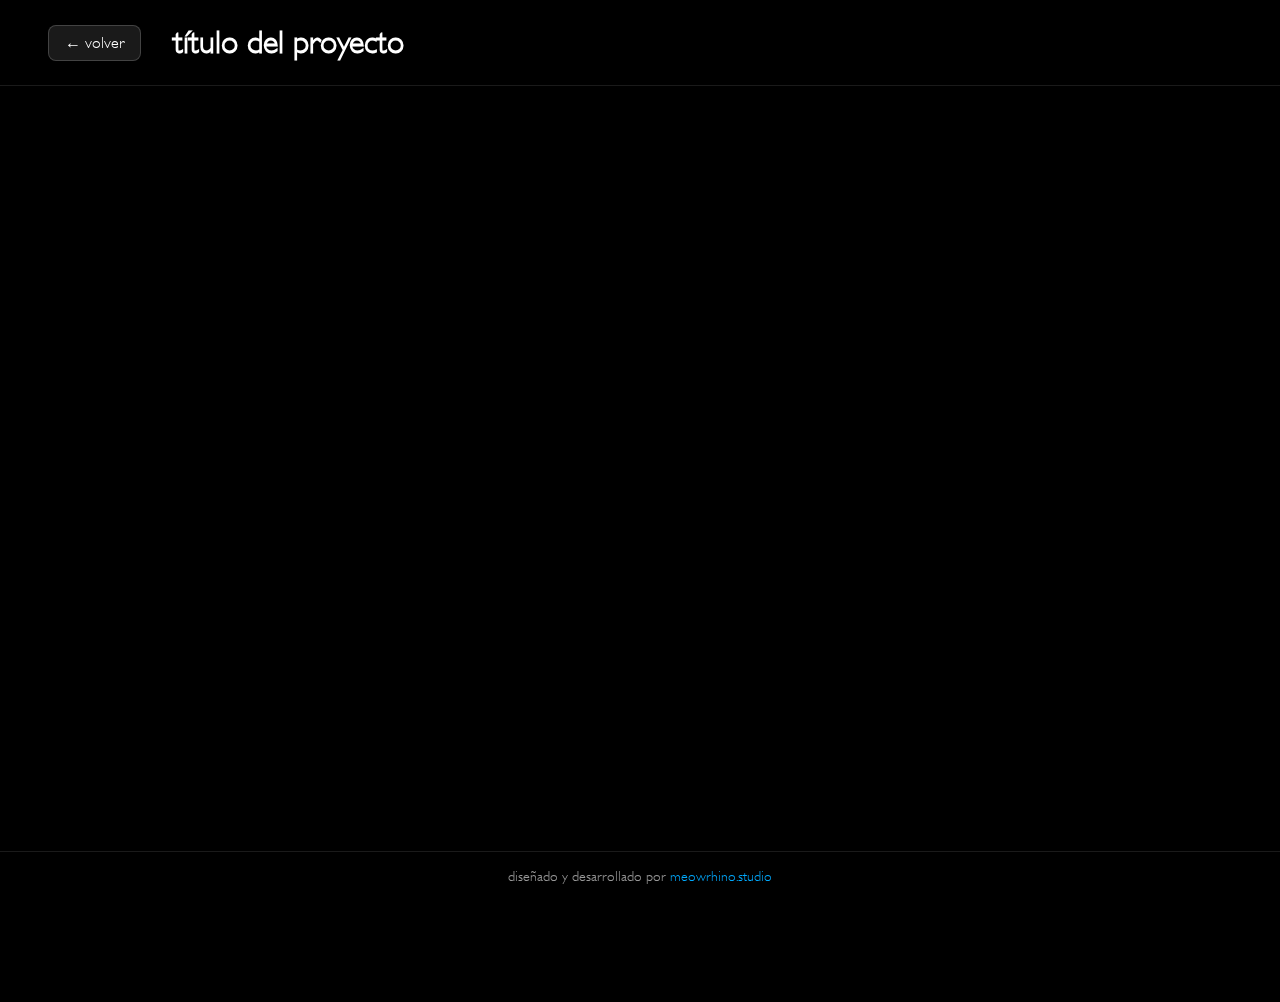
<file: proyecto.html>
<!DOCTYPE html>
<html lang="es">
<head>
    <meta charset="UTF-8">
    <meta name="viewport" content="width=device-width, initial-scale=1.0">
    <title id="page-title">proyecto - diego san marcos</title>
    <link rel="stylesheet" href="./styles.css">
    <link rel="stylesheet" href="./proyecto.css">
</head>
<body class="project-page">
    <!-- Fondo dinámico -->
    <div id="background-container"></div>

    <!-- Header con navegación -->
    <header class="project-header">
        <a href="./index.html" class="back-button">← volver</a>
        <h1 id="project-title">título del proyecto</h1>
    </header>

    <!-- Contenedor principal del proyecto -->
    <main class="project-main">
        <!-- Elemento principal (video o imagen) -->
        <section id="principal-section" class="project-section">
            <div id="principal-content" class="principal-container"></div>
        </section>

        <!-- Texto 1 -->
        <section id="texto1-section" class="project-section">
            <div id="texto1-content" class="text-content"></div>
        </section>

        <!-- Audios -->
        <section id="audio-section" class="project-section">
            <h2 class="section-title">audios</h2>
            <div id="audio-list" class="audio-list"></div>
        </section>

        <!-- Texto 2 -->
        <section id="texto2-section" class="project-section">
            <div id="texto2-content" class="text-content"></div>
        </section>

        <!-- Galería -->
        <section id="galeria-section" class="project-section">
            <h2 class="section-title">galería</h2>
            <div id="galeria-content" class="gallery-grid"></div>
        </section>

        <!-- Créditos -->
        <section id="creditos-section" class="project-section">
            <h2 class="section-title">créditos</h2>
            <div id="creditos-content" class="credits-content"></div>
        </section>
    </main>

    <!-- Footer con branding -->
    <footer class="project-footer">
        <p>diseñado y desarrollado por <a href="https://meowrhino.studio" target="_blank">meowrhino.studio</a></p>
    </footer>

    <!-- Reproductor de audio persistente (compartido con index.html) -->
    <div id="audio-player" class="hidden">
        <div class="player-header">
            <span class="player-title">windows media player</span>
            <button class="player-close">×</button>
        </div>
        <div class="player-body">
            <div class="player-display">
                <div class="track-info">
                    <div class="track-title">sin audio</div>
                    <div class="track-project">-</div>
                </div>
                <div class="player-visualization"></div>
            </div>
            <div class="player-controls">
                <button class="control-btn" id="prev-btn">⏮</button>
                <button class="control-btn" id="play-btn">▶</button>
                <button class="control-btn" id="next-btn">⏭</button>
            </div>
            <div class="player-progress">
                <span class="time-current">0:00</span>
                <input type="range" id="progress-bar" min="0" max="100" value="0">
                <span class="time-total">0:00</span>
            </div>
            <div class="player-volume">
                <span>🔊</span>
                <input type="range" id="volume-bar" min="0" max="100" value="70">
            </div>
        </div>
        <audio id="audio-element"></audio>
    </div>

    <script src="./proyecto.js"></script>
</body>
</html>
</file>
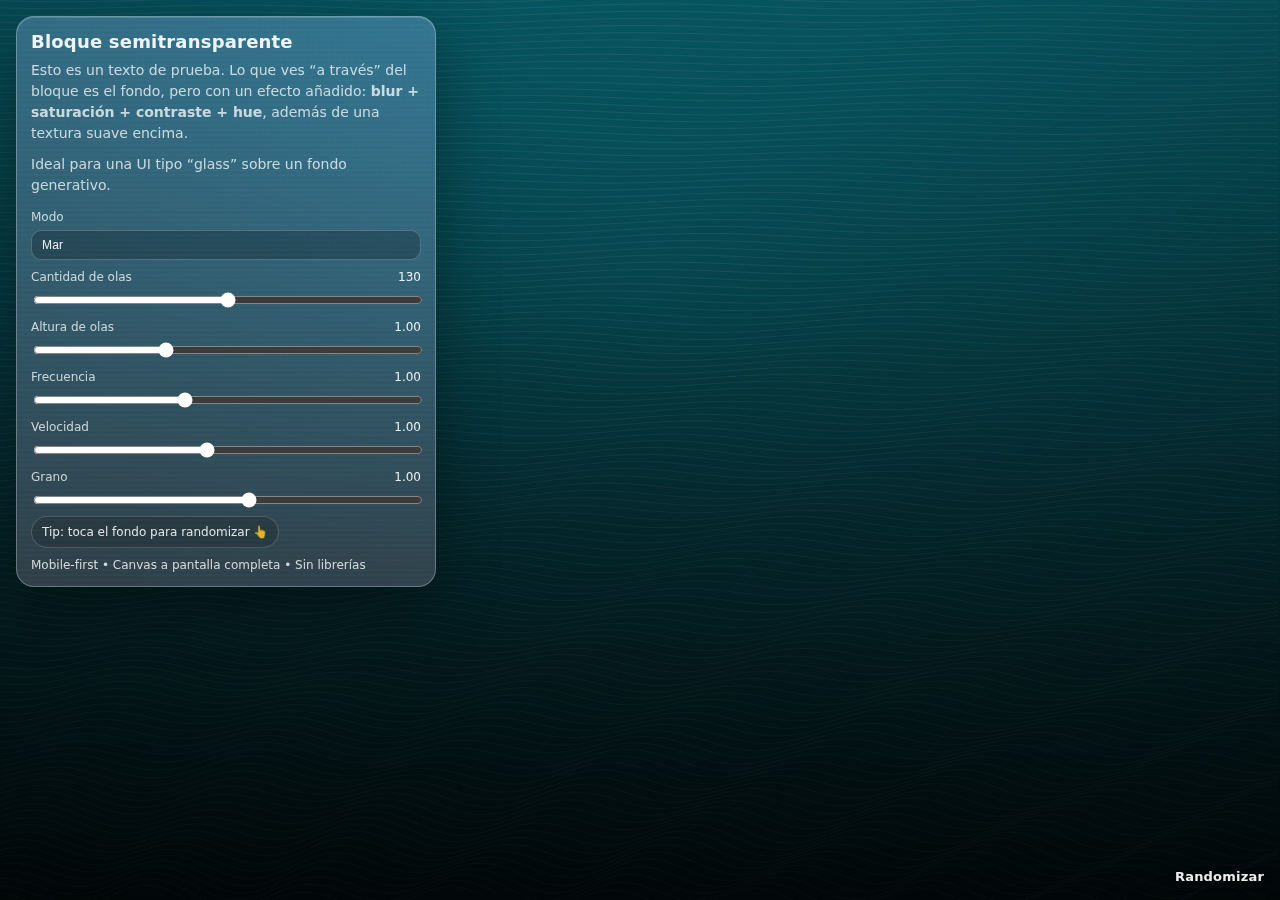
<file: versiones/test.html>
<!doctype html>
<html lang="es">
<head>
  <meta charset="utf-8" />
  <meta name="viewport" content="width=device-width,initial-scale=1" />
  <title>Mar – Generador</title>
  <style>
    :root{
      --pad: 16px;
      --radius: 18px;
      --card-bg: rgba(255,255,255,.18);
      --card-border: rgba(255,255,255,.28);
      --text: rgba(255,255,255,.92);
      --muted: rgba(255,255,255,.74);
    }

    *{ box-sizing: border-box; }
    html, body { height: 100%; }
    body{
      margin:0;
      font-family: system-ui, -apple-system, Segoe UI, Roboto, Arial, sans-serif;
      color: var(--text);
      overflow-x:hidden;
      background:#081423; /* fallback */
    }

    /* Fondo canvas a pantalla completa */
    canvas#bg{
      position: fixed;
      inset: 0;
      width: 100vw;
      height: 100vh;
      z-index: -2;
      display:block;
    }

    /* Vignette suave por encima del fondo */
    .vignette{
      position: fixed;
      inset: 0;
      z-index: -1;
      pointer-events:none;
      background:
        radial-gradient(1200px 700px at 50% 30%, rgba(0,0,0,.08), rgba(0,0,0,.45)),
        linear-gradient(to bottom, rgba(0,0,0,.12), rgba(0,0,0,.28));
    }

    .text-button{
      position: fixed;
      right: var(--pad);
      bottom: var(--pad);
      z-index: 2;
      border: 0;
      background: transparent;
      padding: 0;
      font: inherit;
      font-weight: 600;
      font-size: 13px;
      letter-spacing: .2px;
      color: rgba(255,255,255,.92);
      text-shadow: 0 2px 10px rgba(0,0,0,.35);
      cursor:pointer;
    }
    .text-button:active{
      transform: translateY(1px);
    }

    main{
      padding: var(--pad);
      display:flex;
      align-items:flex-start;
      justify-content:flex-start;
    }

    .card{
      width: min(420px, 100%);
      border-radius: var(--radius);
      padding: 14px 14px;
      background: var(--card-bg);
      border: 1px solid var(--card-border);
      box-shadow:
        0 18px 60px rgba(0,0,0,.35),
        inset 0 1px 0 rgba(255,255,255,.18);

      /* El efecto clave “a través del bloque” */
      backdrop-filter: blur(16px) saturate(170%) contrast(112%) hue-rotate(8deg);
      -webkit-backdrop-filter: blur(16px) saturate(170%) contrast(112%) hue-rotate(8deg);

      position: relative;
      overflow: hidden;
    }

    /* Grain / textura sutil dentro del bloque */
    .card::before{
      content:"";
      position:absolute;
      inset:-40px;
      pointer-events:none;
      opacity:.18;
      background:
        repeating-linear-gradient(
          0deg,
          rgba(255,255,255,.10) 0px,
          rgba(255,255,255,.10) 1px,
          rgba(0,0,0,0) 2px,
          rgba(0,0,0,0) 5px
        ),
        repeating-linear-gradient(
          90deg,
          rgba(0,0,0,.08) 0px,
          rgba(0,0,0,.08) 1px,
          rgba(0,0,0,0) 2px,
          rgba(0,0,0,0) 6px
        );
      mix-blend-mode: overlay;
      filter: blur(.2px);
    }

    h1{
      margin: 0 0 8px;
      font-size: 18px;
      letter-spacing: .2px;
    }
    p{
      margin: 0 0 10px;
      color: var(--muted);
      font-size: 14px;
      line-height: 1.5;
    }
    .hint{
      margin-top: 10px;
      font-size: 12px;
      opacity: .85;
    }

    /* Un “pill” informativo dentro de la card */
    .pill{
      display:inline-flex;
      align-items:center;
      gap:8px;
      padding: 8px 10px;
      border-radius: 999px;
      background: rgba(0,0,0,.16);
      border: 1px solid rgba(255,255,255,.18);
      color: rgba(255,255,255,.86);
      font-size: 12px;
      margin-top: 6px;
    }

    .controls-panel{
      margin-top: 14px;
      display: grid;
      gap: 10px;
    }
    .control{
      display: grid;
      gap: 6px;
    }
    .control label{
      font-size: 12px;
      color: var(--muted);
      display:flex;
      align-items: baseline;
      justify-content: space-between;
    }
    .control .value{
      color: var(--text);
      font-variant-numeric: tabular-nums;
    }
    .control input[type="range"]{
      width: 100%;
      accent-color: rgba(255,255,255,.9);
    }
    .control select{
      width: 100%;
      appearance: none;
      border: 1px solid rgba(255,255,255,.2);
      background: rgba(0,0,0,.22);
      color: var(--text);
      padding: 7px 10px;
      border-radius: 10px;
      font-size: 12px;
      letter-spacing: .2px;
    }
    .controls-grid{
      display: grid;
      gap: 10px;
    }

    @supports not ((backdrop-filter: blur(1px)) or (-webkit-backdrop-filter: blur(1px))) {
      .card{
        /* fallback cuando no hay backdrop-filter */
        background: rgba(0,0,0,.32);
      }
    }
  </style>
</head>
<body>
  <canvas id="bg"></canvas>
  <div class="vignette" aria-hidden="true"></div>

  <main>
    <section class="card">
      <h1>Bloque semitransparente</h1>
      <p>
        Esto es un texto de prueba. Lo que ves “a través” del bloque es el fondo,
        pero con un efecto añadido: <b>blur + saturación + contraste + hue</b>, además de una
        textura suave encima.
      </p>
      <p>
        Ideal para una UI tipo “glass” sobre un fondo generativo.
      </p>
      <div class="controls-panel" aria-label="Controles del generador">
        <div class="control">
          <label for="modeSelect">Modo</label>
          <select id="modeSelect"></select>
        </div>
        <div id="dynamic-controls" class="controls-grid"></div>
      </div>
      <div class="pill">Tip: toca el fondo para randomizar 👆</div>
      <div class="hint">Mobile-first • Canvas a pantalla completa • Sin librerías</div>
    </section>
  </main>

  <button id="btn" class="text-button" type="button">Randomizar</button>

  <script>
    const canvas = document.getElementById("bg");
    const ctx = canvas.getContext("2d", { alpha: false });

    const palettes = [
      {
        name: "Amanecer cálido",
        sea1: "#0b2a4a", sea2: "#116e8a"
      },
      {
        name: "Azul limpio",
        sea1: "#061a2d", sea2: "#0aa6c2"
      },
      {
        name: "Noche violeta",
        sea1: "#040614", sea2: "#1b3a8a"
      },
      {
        name: "Verde raro",
        sea1: "#041214", sea2: "#0a7c8c"
      }
    ];

    const modes = {
      sea: {
        label: "Mar",
        settings: {
          waveCount: { label: "Cantidad de olas", min: 60, max: 200, step: 1, value: 130, type: "int" },
          waveAmp: { label: "Altura de olas", min: 0.4, max: 2.2, step: 0.05, value: 1, type: "float" },
          waveFreq: { label: "Frecuencia", min: 0.5, max: 1.8, step: 0.05, value: 1, type: "float" },
          waveSpeed: { label: "Velocidad", min: 0.2, max: 2.0, step: 0.05, value: 1, type: "float" },
          grainDensity: { label: "Grano", min: 0, max: 1.8, step: 0.05, value: 1, type: "float" }
        },
        draw: drawSea
      },
      brightsphere: {
        label: "Battery: Brightsphere",
        settings: {
          orbCount: { label: "Partículas", min: 20, max: 140, step: 1, value: 80, type: "int" },
          coreSize: { label: "Núcleo", min: 0.6, max: 1.8, step: 0.05, value: 1, type: "float" },
          orbitSpread: { label: "Órbita", min: 0.6, max: 2.4, step: 0.05, value: 1.2, type: "float" },
          orbSize: { label: "Tamaño", min: 0.4, max: 2.4, step: 0.05, value: 1, type: "float" },
          spin: { label: "Giro", min: 0.2, max: 2.2, step: 0.05, value: 1, type: "float" },
          glow: { label: "Glow", min: 0.2, max: 2.0, step: 0.05, value: 1.1, type: "float" },
          grainDensity: { label: "Grano", min: 0, max: 1.8, step: 0.05, value: 0.6, type: "float" }
        },
        draw: drawBrightsphere
      },
      cominatcha: {
        label: "Battery: Cominatcha",
        settings: {
          cometCount: { label: "Cometas", min: 4, max: 60, step: 1, value: 22, type: "int" },
          tailLength: { label: "Cola", min: 6, max: 40, step: 1, value: 18, type: "int" },
          speed: { label: "Velocidad", min: 0.2, max: 2.6, step: 0.05, value: 1.1, type: "float" },
          spread: { label: "Apertura", min: 0.6, max: 2.4, step: 0.05, value: 1.2, type: "float" },
          thickness: { label: "Grosor", min: 0.4, max: 2.4, step: 0.05, value: 1.1, type: "float" },
          glow: { label: "Glow", min: 0.3, max: 2.2, step: 0.05, value: 1.1, type: "float" },
          grainDensity: { label: "Grano", min: 0, max: 1.8, step: 0.05, value: 0.5, type: "float" }
        },
        draw: drawCominatcha
      },
      ribbons: {
        label: "Battery: Ribbons",
        settings: {
          ribbonCount: { label: "Cintas", min: 3, max: 18, step: 1, value: 8, type: "int" },
          amplitude: { label: "Amplitud", min: 0.4, max: 2.4, step: 0.05, value: 1, type: "float" },
          frequency: { label: "Frecuencia", min: 0.4, max: 2.0, step: 0.05, value: 1, type: "float" },
          speed: { label: "Velocidad", min: 0.2, max: 2.2, step: 0.05, value: 1, type: "float" },
          thickness: { label: "Grosor", min: 0.6, max: 2.4, step: 0.05, value: 1, type: "float" },
          hueShift: { label: "Color", min: 0, max: 120, step: 1, value: 24, type: "int" },
          glow: { label: "Glow", min: 0.2, max: 2.0, step: 0.05, value: 1.1, type: "float" },
          grainDensity: { label: "Grano", min: 0, max: 1.8, step: 0.05, value: 0.5, type: "float" }
        },
        draw: drawRibbons
      },
      pulsegrid: {
        label: "Battery: Pulsegrid",
        settings: {
          grid: { label: "Malla", min: 6, max: 26, step: 1, value: 14, type: "int" },
          pulseSpeed: { label: "Velocidad", min: 0.2, max: 2.2, step: 0.05, value: 1, type: "float" },
          pulseSize: { label: "Tamano", min: 0.4, max: 2.2, step: 0.05, value: 1, type: "float" },
          jitter: { label: "Jitter", min: 0, max: 1.6, step: 0.05, value: 0.6, type: "float" },
          hueShift: { label: "Color", min: 0, max: 180, step: 1, value: 60, type: "int" },
          glow: { label: "Glow", min: 0.2, max: 2.0, step: 0.05, value: 1, type: "float" },
          grainDensity: { label: "Grano", min: 0, max: 1.8, step: 0.05, value: 0.4, type: "float" }
        },
        draw: drawPulsegrid
      },
      spectrum: {
        label: "Battery: Spectrum",
        settings: {
          barCount: { label: "Barras", min: 18, max: 140, step: 1, value: 64, type: "int" },
          barSpeed: { label: "Velocidad", min: 0.2, max: 2.5, step: 0.05, value: 1.2, type: "float" },
          barWidth: { label: "Ancho", min: 0.4, max: 1.4, step: 0.05, value: 1, type: "float" },
          curve: { label: "Curva", min: 0.6, max: 2.4, step: 0.05, value: 1.2, type: "float" },
          hueShift: { label: "Color", min: 0, max: 180, step: 1, value: 0, type: "int" },
          glow: { label: "Glow", min: 0.2, max: 2.0, step: 0.05, value: 1.1, type: "float" },
          grainDensity: { label: "Grano", min: 0, max: 1.8, step: 0.05, value: 0.4, type: "float" }
        },
        draw: drawSpectrum
      },
      tunnel: {
        label: "Battery: Tunnel",
        settings: {
          ringCount: { label: "Anillos", min: 12, max: 80, step: 1, value: 38, type: "int" },
          ringSpacing: { label: "Separacion", min: 0.6, max: 1.8, step: 0.05, value: 1, type: "float" },
          spin: { label: "Giro", min: 0.2, max: 2.2, step: 0.05, value: 1, type: "float" },
          wobble: { label: "Wobble", min: 0, max: 1.6, step: 0.05, value: 0.8, type: "float" },
          thickness: { label: "Grosor", min: 0.4, max: 2.4, step: 0.05, value: 1, type: "float" },
          hueShift: { label: "Color", min: 0, max: 180, step: 1, value: 80, type: "int" },
          glow: { label: "Glow", min: 0.2, max: 2.0, step: 0.05, value: 1.1, type: "float" },
          grainDensity: { label: "Grano", min: 0, max: 1.8, step: 0.05, value: 0.4, type: "float" }
        },
        draw: drawTunnel
      },
      fireflies: {
        label: "Battery: Fireflies",
        settings: {
          bugCount: { label: "Particulas", min: 20, max: 160, step: 1, value: 80, type: "int" },
          speed: { label: "Velocidad", min: 0.2, max: 2.2, step: 0.05, value: 1.1, type: "float" },
          size: { label: "Tamano", min: 0.4, max: 2.4, step: 0.05, value: 1, type: "float" },
          orbit: { label: "Orbita", min: 0.6, max: 2.2, step: 0.05, value: 1, type: "float" },
          twinkle: { label: "Parpadeo", min: 0.4, max: 2.2, step: 0.05, value: 1, type: "float" },
          hueShift: { label: "Color", min: 0, max: 180, step: 1, value: 30, type: "int" },
          glow: { label: "Glow", min: 0.2, max: 2.0, step: 0.05, value: 1.1, type: "float" },
          grainDensity: { label: "Grano", min: 0, max: 1.8, step: 0.05, value: 0.5, type: "float" }
        },
        draw: drawFireflies
      }
    };

    const modeValues = {};
    Object.entries(modes).forEach(([modeId, mode]) => {
      modeValues[modeId] = {};
      Object.entries(mode.settings).forEach(([key, def]) => {
        modeValues[modeId][key] = def.value;
      });
    });

    let currentMode = "sea";

    function formatValue(def, value) {
      return def.type === "int" ? String(Math.round(value)) : value.toFixed(2);
    }

    function normalizeValue(def, value) {
      return def.type === "int" ? Math.round(value) : value;
    }

    function buildControls() {
      const container = document.getElementById("dynamic-controls");
      container.innerHTML = "";

      const mode = modes[currentMode];
      const values = modeValues[currentMode];

      Object.entries(mode.settings).forEach(([key, def]) => {
        const control = document.createElement("div");
        control.className = "control";

        const label = document.createElement("label");
        const inputId = `${currentMode}-${key}`;
        label.setAttribute("for", inputId);
        label.textContent = def.label + " ";

        const valueSpan = document.createElement("span");
        valueSpan.className = "value";
        label.appendChild(valueSpan);

        const input = document.createElement("input");
        input.id = inputId;
        input.type = "range";
        input.min = def.min;
        input.max = def.max;
        input.step = def.step;
        input.value = values[key];

        const syncValue = () => {
          valueSpan.textContent = formatValue(def, values[key]);
        };

        input.addEventListener("input", () => {
          values[key] = normalizeValue(def, parseFloat(input.value));
          syncValue();
        });

        syncValue();
        control.appendChild(label);
        control.appendChild(input);
        container.appendChild(control);
      });
    }

    function initControls() {
      const modeSelect = document.getElementById("modeSelect");
      Object.entries(modes).forEach(([modeId, mode]) => {
        const option = document.createElement("option");
        option.value = modeId;
        option.textContent = mode.label;
        modeSelect.appendChild(option);
      });
      modeSelect.value = currentMode;
      modeSelect.addEventListener("change", () => {
        currentMode = modeSelect.value;
        buildControls();
        draw(currentSeed, lastTime);
      });

      buildControls();
    }

    // RNG determinista simple
    function mulberry32(seed) {
      return function() {
        let t = seed += 0x6D2B79F5;
        t = Math.imul(t ^ (t >>> 15), t | 1);
        t ^= t + Math.imul(t ^ (t >>> 7), t | 61);
        return ((t ^ (t >>> 14)) >>> 0) / 4294967296;
      };
    }

    function resize() {
      const dpr = Math.max(1, Math.min(2, window.devicePixelRatio || 1));
      canvas.width = Math.floor(window.innerWidth * dpr);
      canvas.height = Math.floor(window.innerHeight * dpr);
      canvas.style.width = window.innerWidth + "px";
      canvas.style.height = window.innerHeight + "px";
      ctx.setTransform(dpr, 0, 0, dpr, 0, 0);
      draw(currentSeed, lastTime);
    }

    let currentSeed = (Date.now() & 0xffffffff) >>> 0;
    let lastTime = 0;

    function drawSea(rand, pal, w, h, seed, time, settings) {
      const timeSec = (typeof time === "number" ? time : 0) * 0.001;

      // Gradiente del mar a pantalla completa
      const seaGrad = ctx.createLinearGradient(0, 0, 0, h);
      seaGrad.addColorStop(0, pal.sea2);
      seaGrad.addColorStop(1, pal.sea1);
      ctx.fillStyle = seaGrad;
      ctx.fillRect(0, 0, w, h);

      // Ondas (líneas seno)
      const waveCount = Math.max(20, Math.round(settings.waveCount));
      const ampBase = (6 + rand() * 12) * settings.waveAmp;
      const freqBase = (0.010 + rand() * 0.018) * settings.waveFreq;
      const speedish = 0.8 + rand() * 1.5;
      const waveTime = timeSec * (0.9 + speedish * 0.4) * settings.waveSpeed;

      ctx.lineWidth = 1;
      for (let i = 0; i < waveCount; i++) {
        const progress = i / (waveCount - 1);
        const y = progress * h;
        const depth = progress * progress;
        const amp = ampBase * (0.35 + depth * 1.35);
        const freq = freqBase * (0.7 + depth * 1.15);
        const phase = (seed * 0.0002 * speedish) + i * 0.13 + waveTime;

        const alpha = 0.05 + (1 - progress) * 0.06;
        ctx.strokeStyle = `rgba(255,255,255,${alpha})`;

        ctx.beginPath();
        for (let x = 0; x <= w; x += 6) {
          const dy = Math.sin(x * freq + phase) * amp;
          const bump = Math.sin(x * (freq * 0.55) - phase * 1.7) * (amp * 0.35);
          const yy = y + dy + bump;
          if (x === 0) ctx.moveTo(x, yy);
          else ctx.lineTo(x, yy);
        }
        ctx.stroke();
      }
    }

    function drawBrightsphere(rand, pal, w, h, seed, time, settings) {
      const timeSec = (typeof time === "number" ? time : 0) * 0.001;
      const hue = Math.floor(rand() * 360);
      const cx = w * 0.5 + Math.sin(timeSec * 0.18 + seed * 0.000001) * w * 0.03;
      const cy = h * 0.48 + Math.cos(timeSec * 0.15 + seed * 0.000002) * h * 0.03;
      const coreRadius = Math.min(w, h) * 0.14 * settings.coreSize;
      const glow = Math.max(0, settings.glow);
      const orbCount = Math.max(8, Math.round(settings.orbCount));
      const orbitSpread = settings.orbitSpread;
      const spin = settings.spin;
      const orbSize = settings.orbSize;

      const bg = ctx.createRadialGradient(cx, cy, 0, cx, cy, Math.max(w, h) * 0.8);
      bg.addColorStop(0, `hsla(${hue}, 30%, 18%, 1)`);
      bg.addColorStop(1, "rgba(3,5,12,1)");
      ctx.fillStyle = bg;
      ctx.fillRect(0, 0, w, h);

      ctx.save();
      ctx.globalCompositeOperation = "lighter";

      const coreGlow = ctx.createRadialGradient(cx, cy, 0, cx, cy, coreRadius * (1.6 + glow));
      coreGlow.addColorStop(0, `hsla(${hue}, 85%, 90%, ${Math.min(1, 0.8 * glow)})`);
      coreGlow.addColorStop(0.4, `hsla(${hue}, 70%, 65%, ${Math.min(1, 0.45 * glow)})`);
      coreGlow.addColorStop(1, "rgba(0,0,0,0)");
      ctx.fillStyle = coreGlow;
      ctx.fillRect(cx - coreRadius * 3, cy - coreRadius * 3, coreRadius * 6, coreRadius * 6);

      ctx.strokeStyle = `rgba(180,220,255,${Math.min(0.2, 0.1 * glow)})`;
      ctx.lineWidth = 1;
      ctx.beginPath();
      ctx.ellipse(cx, cy, coreRadius * 1.1, coreRadius * 0.85, 0, 0, Math.PI * 2);
      ctx.stroke();

      for (let i = 0; i < orbCount; i++) {
        const dir = rand() < 0.5 ? 1 : -1;
        const angle = timeSec * (0.6 + spin) * dir + rand() * Math.PI * 2;
        const radius = coreRadius * (0.8 + rand() * (1.4 * orbitSpread));
        const tilt = 0.45 + rand() * 0.55;
        const wobble = 0.85 + rand() * 0.3;
        const x = cx + Math.cos(angle) * radius;
        const y = cy + Math.sin(angle * wobble) * radius * tilt;
        const size = (0.7 + rand() * 1.6) * orbSize;
        const alpha = Math.min(1, (0.12 + rand() * 0.35) * glow);
        const localHue = (hue + rand() * 40 - 20 + 360) % 360;
        ctx.fillStyle = `hsla(${localHue}, 80%, 75%, ${alpha})`;
        ctx.beginPath();
        ctx.arc(x, y, size, 0, Math.PI * 2);
        ctx.fill();
      }

      ctx.restore();
    }

    function drawCominatcha(rand, pal, w, h, seed, time, settings) {
      const timeSec = (typeof time === "number" ? time : 0) * 0.001;
      const baseHue = Math.floor(rand() * 360);
      const cx = w * 0.5;
      const cy = h * 0.5;

      const bg = ctx.createLinearGradient(0, 0, 0, h);
      bg.addColorStop(0, `hsla(${baseHue}, 28%, 14%, 1)`);
      bg.addColorStop(1, "rgba(2,3,8,1)");
      ctx.fillStyle = bg;
      ctx.fillRect(0, 0, w, h);

      ctx.save();
      ctx.globalCompositeOperation = "lighter";

      const count = Math.max(3, Math.round(settings.cometCount));
      const tail = Math.max(4, Math.round(settings.tailLength));
      const speed = settings.speed;
      const spread = settings.spread;
      const thickness = settings.thickness;
      const glow = settings.glow;

      for (let i = 0; i < count; i++) {
        const phase = rand() * Math.PI * 2;
        const orbitSpeed = (0.4 + rand() * 1.4) * speed;
        const radius = Math.min(w, h) * (0.16 + rand() * 0.34) * spread;
        const axis = 0.35 + rand() * 0.65;
        const wobble = 0.85 + rand() * 0.3;
        const hue = (baseHue + rand() * 120) % 360;

        for (let j = 0; j < tail; j++) {
          const t = timeSec - j * 0.05;
          const angle = t * orbitSpeed + phase;
          const x = cx + Math.cos(angle) * radius;
          const y = cy + Math.sin(angle * wobble) * radius * axis;
          const size = (1.6 - j / tail) * thickness;
          const alpha = Math.min(1, (1 - j / tail) * 0.35 * glow);
          ctx.fillStyle = `hsla(${hue}, 80%, 70%, ${alpha})`;
          ctx.beginPath();
          ctx.arc(x, y, Math.max(0.2, size), 0, Math.PI * 2);
          ctx.fill();
        }
      }

      ctx.restore();
    }

    function drawRibbons(rand, pal, w, h, seed, time, settings) {
      const timeSec = (typeof time === "number" ? time : 0) * 0.001;
      const baseHue = (Math.floor(rand() * 360) + settings.hueShift) % 360;
      const ribbonCount = Math.max(2, Math.round(settings.ribbonCount));
      const amplitude = h * 0.07 * settings.amplitude;
      const freqBase = 0.0025 * settings.frequency;
      const speed = settings.speed;
      const thickness = settings.thickness;
      const glow = Math.max(0, settings.glow);

      const bg = ctx.createLinearGradient(0, 0, 0, h);
      bg.addColorStop(0, `hsla(${(baseHue + 20) % 360}, 24%, 16%, 1)`);
      bg.addColorStop(1, "rgba(3,5,12,1)");
      ctx.fillStyle = bg;
      ctx.fillRect(0, 0, w, h);

      ctx.save();
      ctx.globalCompositeOperation = "lighter";
      ctx.lineJoin = "round";
      ctx.lineCap = "round";

      for (let i = 0; i < ribbonCount; i++) {
        const t = ribbonCount === 1 ? 0.5 : i / (ribbonCount - 1);
        const baseY = h * (0.2 + t * 0.6);
        const phase = timeSec * (0.6 + t) * speed + rand() * Math.PI * 2;
        const hue = (baseHue + t * 120 + i * 8) % 360;
        const alpha = Math.min(1, (0.12 + 0.12 * glow));
        const lineWidth = (1.2 + t * 2.2) * thickness;

        ctx.strokeStyle = `hsla(${hue}, 85%, 70%, ${alpha})`;
        ctx.lineWidth = lineWidth;
        ctx.beginPath();
        for (let x = 0; x <= w; x += 8) {
          const wave = Math.sin(x * freqBase + phase);
          const ripple = Math.sin(x * freqBase * 0.45 - phase * 1.2) * 0.45;
          const y = baseY + (wave + ripple) * amplitude;
          if (x === 0) ctx.moveTo(x, y);
          else ctx.lineTo(x, y);
        }
        ctx.stroke();

        ctx.strokeStyle = `hsla(${hue}, 90%, 75%, ${Math.min(1, 0.08 * glow)})`;
        ctx.lineWidth = lineWidth * 2.4;
        ctx.stroke();
      }

      ctx.restore();
    }

    function drawPulsegrid(rand, pal, w, h, seed, time, settings) {
      const timeSec = (typeof time === "number" ? time : 0) * 0.001;
      const baseHue = (Math.floor(rand() * 360) + settings.hueShift) % 360;
      const grid = Math.max(4, Math.round(settings.grid));
      const cols = grid;
      const rows = Math.max(4, Math.round(grid * h / w));
      const cellW = w / (cols + 1);
      const cellH = h / (rows + 1);
      const pulseSpeed = settings.pulseSpeed;
      const pulseSize = settings.pulseSize;
      const jitter = settings.jitter;
      const glow = Math.max(0, settings.glow);

      const bg = ctx.createLinearGradient(0, 0, 0, h);
      bg.addColorStop(0, `hsla(${(baseHue + 10) % 360}, 22%, 14%, 1)`);
      bg.addColorStop(1, "rgba(2,4,10,1)");
      ctx.fillStyle = bg;
      ctx.fillRect(0, 0, w, h);

      ctx.save();
      ctx.globalCompositeOperation = "lighter";

      for (let r = 0; r < rows; r++) {
        for (let c = 0; c < cols; c++) {
          const phase = timeSec * (1.4 * pulseSpeed) + rand() * Math.PI * 2 + (r + c) * 0.15;
          const intensity = 0.5 + 0.5 * Math.sin(phase);
          const x = (c + 1) * cellW + (rand() - 0.5) * cellW * 0.4 * jitter;
          const y = (r + 1) * cellH + (rand() - 0.5) * cellH * 0.4 * jitter;
          const radius = Math.min(cellW, cellH) * 0.12 * pulseSize * (0.4 + intensity);
          const hue = (baseHue + c * 6 + r * 3) % 360;
          const alpha = Math.min(1, (0.15 + 0.5 * intensity) * glow);
          ctx.fillStyle = `hsla(${hue}, 80%, 70%, ${alpha})`;
          ctx.beginPath();
          ctx.arc(x, y, radius, 0, Math.PI * 2);
          ctx.fill();
        }
      }

      ctx.restore();
    }

    function drawSpectrum(rand, pal, w, h, seed, time, settings) {
      const timeSec = (typeof time === "number" ? time : 0) * 0.001;
      const baseHue = (Math.floor(rand() * 360) + settings.hueShift) % 360;
      const barCount = Math.max(8, Math.round(settings.barCount));
      const barWidth = (w / barCount) * settings.barWidth;
      const barSpeed = settings.barSpeed;
      const curve = settings.curve;
      const glow = Math.max(0, settings.glow);

      const bg = ctx.createLinearGradient(0, 0, 0, h);
      bg.addColorStop(0, `hsla(${(baseHue + 5) % 360}, 20%, 12%, 1)`);
      bg.addColorStop(1, "rgba(2,3,9,1)");
      ctx.fillStyle = bg;
      ctx.fillRect(0, 0, w, h);

      ctx.save();
      ctx.globalCompositeOperation = "lighter";

      const gap = w / barCount;
      for (let i = 0; i < barCount; i++) {
        const phase = timeSec * 2.0 * barSpeed + i * 0.35 + rand() * Math.PI * 2;
        const waveA = 0.5 + 0.5 * Math.sin(phase);
        const waveB = 0.5 + 0.5 * Math.sin(phase * 0.7 + 1.2);
        const level = Math.pow(waveA * 0.65 + waveB * 0.35, curve);
        const height = Math.max(4, level * h * 0.7);
        const x = i * gap + (gap - barWidth) * 0.5;
        const y = h - height;
        const hue = (baseHue + i * 3) % 360;
        const alpha = Math.min(1, (0.18 + 0.5 * level) * glow);
        ctx.fillStyle = `hsla(${hue}, 85%, 60%, ${alpha})`;
        ctx.fillRect(x, y, barWidth, height);
      }

      ctx.restore();
    }

    function drawTunnel(rand, pal, w, h, seed, time, settings) {
      const timeSec = (typeof time === "number" ? time : 0) * 0.001;
      const baseHue = (Math.floor(rand() * 360) + settings.hueShift) % 360;
      const ringCount = Math.max(6, Math.round(settings.ringCount));
      const ringSpacing = settings.ringSpacing;
      const spin = settings.spin;
      const wobble = settings.wobble;
      const thickness = settings.thickness;
      const glow = Math.max(0, settings.glow);

      const bg = ctx.createRadialGradient(w * 0.5, h * 0.5, 0, w * 0.5, h * 0.5, Math.max(w, h) * 0.8);
      bg.addColorStop(0, `hsla(${(baseHue + 10) % 360}, 22%, 14%, 1)`);
      bg.addColorStop(1, "rgba(1,2,8,1)");
      ctx.fillStyle = bg;
      ctx.fillRect(0, 0, w, h);

      ctx.save();
      ctx.translate(w * 0.5, h * 0.5);
      ctx.globalCompositeOperation = "lighter";

      const maxRadius = Math.min(w, h) * 0.48 * ringSpacing;
      for (let i = 0; i < ringCount; i++) {
        const t = (i / ringCount + timeSec * 0.08 * spin) % 1;
        const radius = maxRadius * (0.12 + t * 0.88);
        const rotation = timeSec * 0.35 * spin + i * 0.15;
        const scaleY = 0.55 + Math.sin(timeSec * 0.6 + i * 0.7) * 0.12 * wobble;
        const hue = (baseHue + t * 160) % 360;
        const alpha = Math.min(1, (0.05 + (1 - t) * 0.2) * glow);

        ctx.strokeStyle = `hsla(${hue}, 80%, 60%, ${alpha})`;
        ctx.lineWidth = (1 + (1 - t) * 1.5) * thickness;
        ctx.beginPath();
        ctx.ellipse(0, 0, radius, radius * scaleY, rotation, 0, Math.PI * 2);
        ctx.stroke();
      }

      ctx.restore();
    }

    function drawFireflies(rand, pal, w, h, seed, time, settings) {
      const timeSec = (typeof time === "number" ? time : 0) * 0.001;
      const baseHue = (Math.floor(rand() * 360) + settings.hueShift) % 360;
      const count = Math.max(6, Math.round(settings.bugCount));
      const speed = settings.speed;
      const size = settings.size;
      const orbit = settings.orbit;
      const twinkle = settings.twinkle;
      const glow = Math.max(0, settings.glow);
      const cx = w * 0.5;
      const cy = h * 0.5;

      const bg = ctx.createLinearGradient(0, 0, 0, h);
      bg.addColorStop(0, `hsla(${(baseHue + 18) % 360}, 18%, 12%, 1)`);
      bg.addColorStop(1, "rgba(2,3,9,1)");
      ctx.fillStyle = bg;
      ctx.fillRect(0, 0, w, h);

      ctx.save();
      ctx.globalCompositeOperation = "lighter";

      for (let i = 0; i < count; i++) {
        const baseAngle = rand() * Math.PI * 2;
        const dir = rand() < 0.5 ? 1 : -1;
        const radius = Math.min(w, h) * (0.12 + rand() * 0.4) * orbit;
        const axis = 0.4 + rand() * 0.6;
        const wobble = 0.7 + rand() * 0.6;
        const angle = timeSec * (0.4 + speed) * dir + baseAngle;
        const x = cx + Math.cos(angle) * radius;
        const y = cy + Math.sin(angle * wobble) * radius * axis;
        const tw = 0.5 + 0.5 * Math.sin(timeSec * 2.0 * twinkle + baseAngle * 3);
        const alpha = Math.min(1, (0.15 + 0.5 * tw) * glow);
        const orbSize = (0.7 + rand() * 1.4) * size;
        const hue = (baseHue + rand() * 60) % 360;

        ctx.fillStyle = `hsla(${hue}, 80%, 70%, ${alpha * 0.6})`;
        ctx.beginPath();
        ctx.arc(x, y, orbSize * 1.6, 0, Math.PI * 2);
        ctx.fill();

        ctx.fillStyle = `hsla(${hue}, 90%, 80%, ${alpha})`;
        ctx.beginPath();
        ctx.arc(x, y, Math.max(0.3, orbSize * 0.6), 0, Math.PI * 2);
        ctx.fill();
      }

      ctx.restore();
    }

    function drawGrain(rand, w, h, density) {
      const grainDensity = Math.max(0, density || 0);
      if (grainDensity <= 0) return;
      const grainN = Math.floor((w * h) / 18000 * grainDensity);
      ctx.globalAlpha = 0.06;
      ctx.fillStyle = "#ffffff";
      for (let i = 0; i < grainN; i++){
        const x = rand() * w;
        const y = rand() * h;
        ctx.fillRect(x, y, 1, 1);
      }
      ctx.globalAlpha = 1;
    }

    function draw(seed, time) {
      const rand = mulberry32(seed);

      const w = window.innerWidth;
      const h = window.innerHeight;
      const pal = palettes[Math.floor(rand() * palettes.length)];

      const mode = modes[currentMode] || modes.sea;
      const values = modeValues[currentMode] || modeValues.sea;
      mode.draw(rand, pal, w, h, seed, time, values);

      drawGrain(rand, w, h, values.grainDensity);
    }

    function randomize(){
      currentSeed = ((Math.random() * 0xffffffff) >>> 0);
      draw(currentSeed, lastTime);
    }

    document.getElementById("btn").addEventListener("click", randomize);
    canvas.addEventListener("click", randomize);
    window.addEventListener("resize", resize);

    initControls();
    resize();
    requestAnimationFrame(function animate(time) {
      lastTime = time;
      draw(currentSeed, time);
      requestAnimationFrame(animate);
    });
  </script>
</body>
</html>
</file>
<file: styles.css>
/* ===== FUENTES ===== */
@font-face {
    font-family: 'Gill Sans MT Light';
    src: url('./data/fonts/gill-sans-mt-light.ttf') format('truetype');
    font-weight: normal;
    font-style: normal;
    font-display: swap;
}

/* ===== RESET Y BASE ===== */
* {
    margin: 0;
    padding: 0;
    box-sizing: border-box;
}

body {
    font-family: 'Gill Sans MT Light', 'Gill Sans', 'Gill Sans MT', sans-serif;
    overflow-x: hidden;
    background: #000;
    color: #fff;
    min-height: 100vh;
}

/* ===== FONDO DINAMICO ===== */
#background-container {
    position: fixed;
    top: 0;
    left: 0;
    width: 100%;
    height: 100%;
    z-index: -1;
    background-size: cover;
    background-position: center;
    background-repeat: no-repeat;
    transition: opacity 0.8s ease-in-out;
}

/* Fondo se aplica dinamicamente desde JS segun data.json > backgrounds */

/* ===== CONTENEDOR PRINCIPAL - GRID WINDOWS 10 ===== */
#projects-container {
    width: 100dvw;
    height: 100dvh;
    display: grid;
    grid-template-columns: repeat(var(--grid-cols, 6), var(--tile-size, 120px));
    grid-template-rows: repeat(var(--grid-rows, 6), var(--tile-size, 120px));
    gap: 3px;
    justify-content: center;
    align-content: center;
    overflow: hidden;
}

/* ===== ANIMACION ENTRADA TILES ===== */
@keyframes tileIn {
    from {
        opacity: 0;
        transform: scale(0.85);
    }
    to {
        opacity: 1;
        transform: scale(1);
    }
}

/* ===== TILES DE PROYECTO (GLASSMORPHISM) ===== */
.project-card {
    position: relative;
    border-radius: 0;
    overflow: hidden;
    cursor: pointer;
    transition: transform 0.15s ease, filter 0.15s ease, background 0.2s ease;
    animation: tileIn 0.3s ease both;
    backdrop-filter: blur(12px);
    -webkit-backdrop-filter: blur(12px);
    border: 1px solid rgba(255, 255, 255, 0.12);
    box-shadow: 0 2px 8px rgba(0, 0, 0, 0.3);
}

.project-card:hover {
    transform: scale(1.04);
    filter: brightness(1.15);
    z-index: 2;
    background: rgba(var(--tile-rgb), 0.75) !important;
}

.project-card:active {
    transform: scale(0.97);
}

.project-card-inner {
    width: 100%;
    height: 100%;
    padding: 10px;
    display: flex;
    flex-direction: column;
    justify-content: flex-end;
    align-items: flex-start;
    position: relative;
    z-index: 1;
}

.project-icon {
    position: absolute;
    top: 10px;
    left: 10px;
    width: 24px;
    height: 24px;
    filter: invert(1) brightness(2);
    opacity: 0.7;
}

.project-title {
    font-size: 0.75rem;
    font-weight: 600;
    color: #fff;
    line-height: 1.2;
    max-width: 100%;
    overflow: hidden;
    text-overflow: ellipsis;
}

/* ===== TILES ESPECIALES (SWITCH, IDIOMA) — misma estructura que project-card ===== */
.special-tile {
    position: relative;
    overflow: hidden;
    cursor: pointer;
    transition: transform 0.15s ease, filter 0.15s ease, background 0.2s ease;
    animation: tileIn 0.3s ease both;
    backdrop-filter: blur(12px);
    -webkit-backdrop-filter: blur(12px);
    border: 1px solid rgba(255, 255, 255, 0.12);
    border-radius: 0;
    box-shadow: 0 2px 8px rgba(0, 0, 0, 0.3);
    color: #fff;
    font-family: 'Gill Sans MT Light', 'Gill Sans', 'Gill Sans MT', sans-serif;
    font-size: 0.65rem;
    font-weight: 600;
    text-transform: lowercase;
    letter-spacing: 0.03em;
}

.special-tile-inner {
    width: 100%;
    height: 100%;
    padding: 10px;
    display: flex;
    flex-direction: column;
    justify-content: flex-end;
    align-items: flex-start;
    position: relative;
    z-index: 1;
}

img.special-tile-icon {
    position: absolute;
    top: 10px;
    left: 10px;
    width: 24px;
    height: 24px;
    opacity: 0.7;
}

span.special-tile-icon.lang-icon {
    position: absolute;
    top: 8px;
    left: 10px;
    font-family: 'Courier New', Courier, monospace;
    font-size: 0.85rem;
    font-weight: 700;
    letter-spacing: 0.08em;
    opacity: 0.8;
}

.special-tile:hover {
    transform: scale(1.04);
    filter: brightness(1.15);
    background: rgba(var(--tile-rgb), 0.75) !important;
}

.special-tile:active {
    transform: scale(0.97);
}

/* Animacion al activar el switch */
@keyframes switchFlash {
    0% { transform: scale(1); filter: brightness(1); }
    20% { transform: scale(0.92); filter: brightness(0.7); }
    50% { transform: scale(1.06); filter: brightness(1.4); }
    70% { filter: brightness(1.8); }
    100% { transform: scale(1); filter: brightness(1); opacity: 0; }
}

.switch-tile.switch-activating {
    animation: switchFlash 0.35s ease-out forwards;
    pointer-events: none;
}

/* ===== REPRODUCTOR DE AUDIO (CUADRADO AMBIENCE) ===== */
#audio-player {
    display: block !important; /* evitar que .hidden generico lo oculte con display:none */
    position: fixed;
    bottom: 2rem;
    right: 2rem;
    width: 260px;
    height: 260px;
    z-index: 200;
    transition: opacity 0.4s ease, transform 0.4s ease, visibility 0.4s ease;
    cursor: grab;
    border: 1px solid rgba(255, 255, 255, 0.08);
    background: #000;
}

#audio-player:active {
    cursor: grabbing;
}

#audio-player.hidden {
    opacity: 0;
    pointer-events: none;
    transform: scale(0.9);
    visibility: hidden;
}

#audio-player:not(.hidden) {
    visibility: visible;
}

#player-canvas {
    position: absolute;
    top: 0;
    left: 0;
    width: 100%;
    height: 100%;
    z-index: 0;
}

/* ===== OVERLAY: OCULTO POR DEFECTO, VISIBLE EN HOVER O CLASE ===== */
.player-overlay {
    position: relative;
    z-index: 1;
    width: 100%;
    height: 100%;
    display: flex;
    flex-direction: column;
    justify-content: space-between;
    background: rgba(0, 0, 0, 0.5);
    opacity: 0;
    transition: opacity 0.3s ease;
    pointer-events: none;
}

/* Mostrar en hover (desktop) o con clase controls-visible (movil tap) */
#audio-player:hover .player-overlay,
#audio-player.controls-visible .player-overlay {
    opacity: 1;
    pointer-events: auto;
}

.player-drag-handle {
    display: flex;
    justify-content: flex-end;
    padding: 6px 8px;
    cursor: grab;
    min-height: 28px;
}

.player-drag-handle:active {
    cursor: grabbing;
}

.player-close {
    background: none;
    border: none;
    color: rgba(255, 255, 255, 0.35);
    font-size: 1rem;
    cursor: pointer;
    padding: 0;
    width: 18px;
    height: 18px;
    display: flex;
    align-items: center;
    justify-content: center;
    transition: color 0.15s ease;
    line-height: 1;
}

.player-close:hover {
    color: #fff;
}

.player-center {
    padding: 0 14px;
    text-align: center;
    flex: 1;
    display: flex;
    flex-direction: column;
    justify-content: center;
}

#audio-player .track-title {
    font-size: 0.8rem;
    font-weight: 500;
    color: rgba(255, 255, 255, 0.85);
    margin-bottom: 3px;
    white-space: nowrap;
    overflow: hidden;
    text-overflow: ellipsis;
}

#audio-player .track-project {
    font-size: 0.65rem;
    color: rgba(255, 255, 255, 0.3);
}

.player-bottom {
    padding: 0 10px 10px;
}

.player-progress-mini {
    margin-bottom: 6px;
}

#progress-bar {
    width: 100%;
    height: 3px;
    -webkit-appearance: none;
    appearance: none;
    background: rgba(255, 255, 255, 0.1);
    outline: none;
    cursor: pointer;
}

#progress-bar::-webkit-slider-thumb {
    -webkit-appearance: none;
    appearance: none;
    width: 8px;
    height: 8px;
    background: rgba(255, 255, 255, 0.7);
    border-radius: 50%;
    cursor: pointer;
}

#progress-bar::-moz-range-thumb {
    width: 8px;
    height: 8px;
    background: rgba(255, 255, 255, 0.7);
    border-radius: 50%;
    cursor: pointer;
    border: none;
}

.player-controls {
    display: flex;
    justify-content: center;
    gap: 4px;
    margin-bottom: 4px;
}

.control-btn {
    background: rgba(255, 255, 255, 0.06);
    border: 1px solid rgba(255, 255, 255, 0.08);
    color: rgba(255, 255, 255, 0.7);
    width: 30px;
    height: 30px;
    cursor: pointer;
    font-size: 0.75rem;
    display: flex;
    align-items: center;
    justify-content: center;
    transition: background 0.15s ease;
}

.control-btn:hover {
    background: rgba(255, 255, 255, 0.12);
}

.control-btn:active {
    background: rgba(255, 255, 255, 0.04);
}

#play-btn {
    width: 36px;
    height: 36px;
    font-size: 0.9rem;
}

.player-time {
    text-align: center;
    font-size: 0.6rem;
    color: rgba(255, 255, 255, 0.25);
    font-variant-numeric: tabular-nums;
}

.time-sep {
    margin: 0 2px;
}

/* ===== PLAYLIST PANEL ===== */
.playlist-panel {
    position: absolute;
    bottom: 100%;
    left: 0;
    width: 100%;
    max-height: 240px;
    background: rgba(10, 10, 15, 0.95);
    border: 1px solid rgba(255, 255, 255, 0.08);
    border-bottom: none;
    overflow-y: auto;
    z-index: 2;
}

.playlist-panel.hidden {
    display: none;
}

.playlist-header {
    display: flex;
    justify-content: space-between;
    align-items: center;
    padding: 8px 12px;
    border-bottom: 1px solid rgba(255, 255, 255, 0.06);
    font-size: 0.65rem;
    color: rgba(255, 255, 255, 0.35);
    text-transform: lowercase;
    position: sticky;
    top: 0;
    background: rgba(10, 10, 15, 0.98);
}

.playlist-close {
    background: none;
    border: none;
    color: rgba(255, 255, 255, 0.3);
    font-size: 0.9rem;
    cursor: pointer;
    padding: 0;
}

.playlist-close:hover {
    color: #fff;
}

.playlist-items {
    padding: 2px 0;
}

.playlist-item {
    display: flex;
    align-items: center;
    gap: 8px;
    padding: 7px 12px;
    cursor: pointer;
    transition: background 0.1s ease;
    font-size: 0.72rem;
    color: rgba(255, 255, 255, 0.5);
}

.playlist-item:hover {
    background: rgba(255, 255, 255, 0.06);
}

.playlist-item.active {
    background: rgba(255, 255, 255, 0.08);
    color: rgba(255, 255, 255, 0.85);
}

.pl-num {
    font-size: 0.6rem;
    color: rgba(255, 255, 255, 0.2);
    min-width: 16px;
    font-variant-numeric: tabular-nums;
}

.pl-name {
    flex: 1;
    white-space: nowrap;
    overflow: hidden;
    text-overflow: ellipsis;
}

/* ===== UTILIDADES ===== */
.hidden {
    display: none;
}

/* ===== RESPONSIVE ===== */
@media (max-width: 768px) {
    #projects-container {
        gap: 2px;
        padding: 1rem;
    }

    .project-icon {
        width: 20px;
        height: 20px;
    }

    .project-title {
        font-size: 0.65rem;
    }

    #audio-player {
        width: 180px;
        height: 180px;
        bottom: 1rem;
        right: 1rem;
    }

    .control-btn {
        width: 26px;
        height: 26px;
        font-size: 0.65rem;
    }

    #play-btn {
        width: 30px;
        height: 30px;
        font-size: 0.8rem;
    }
}

@media (max-width: 480px) {
    #projects-container {
        padding: 0.8rem;
    }

    .special-tile {
        font-size: 0.6rem;
    }
}
</file>
<file: proyecto.css>
/* ===== ESTILOS ESPECÍFICOS PARA PÁGINAS DE PROYECTO ===== */

.project-page {
    background: #000;
}

/* ===== HEADER DEL PROYECTO ===== */
.project-header {
    position: sticky;
    top: 0;
    z-index: 50;
    background: rgba(0, 0, 0, 0.8);
    backdrop-filter: blur(20px);
    -webkit-backdrop-filter: blur(20px);
    border-bottom: 1px solid rgba(255, 255, 255, 0.1);
    padding: 1.5rem 3rem;
    display: flex;
    align-items: center;
    gap: 2rem;
}

.back-button {
    color: #fff;
    text-decoration: none;
    font-size: 1rem;
    padding: 0.5rem 1rem;
    background: rgba(255, 255, 255, 0.1);
    border-radius: 8px;
    transition: all 0.3s ease;
    border: 1px solid rgba(255, 255, 255, 0.18);
}

.back-button:hover {
    background: rgba(255, 255, 255, 0.2);
    transform: translateX(-4px);
}

#project-title {
    font-size: 2rem;
    font-weight: 600;
    color: #fff;
    margin: 0;
}

/* ===== CONTENEDOR PRINCIPAL ===== */
.project-main {
    max-width: 1200px;
    margin: 0 auto;
    padding: 3rem;
    padding-bottom: 8rem;
}

/* ===== SECCIONES ===== */
.project-section {
    margin-bottom: 4rem;
    opacity: 0;
    animation: fadeInUp 0.6s ease forwards;
}

.project-section:nth-child(1) { animation-delay: 0.1s; }
.project-section:nth-child(2) { animation-delay: 0.2s; }
.project-section:nth-child(3) { animation-delay: 0.3s; }
.project-section:nth-child(4) { animation-delay: 0.4s; }
.project-section:nth-child(5) { animation-delay: 0.5s; }
.project-section:nth-child(6) { animation-delay: 0.6s; }

@keyframes fadeInUp {
    from {
        opacity: 0;
        transform: translateY(30px);
    }
    to {
        opacity: 1;
        transform: translateY(0);
    }
}

.section-title {
    font-size: 1.5rem;
    font-weight: 600;
    color: #fff;
    margin-bottom: 1.5rem;
    text-transform: lowercase;
}

/* ===== CONTENIDO PRINCIPAL (VIDEO/IMAGEN) ===== */
.principal-container {
    width: 100%;
    border-radius: 12px;
    overflow: hidden;
    background: rgba(255, 255, 255, 0.05);
    backdrop-filter: blur(20px);
    -webkit-backdrop-filter: blur(20px);
    border: 1px solid rgba(255, 255, 255, 0.1);
}

.principal-container video,
.principal-container img {
    width: 100%;
    height: auto;
    display: block;
}

/* ===== CONTENIDO DE TEXTO ===== */
.text-content {
    background: rgba(255, 255, 255, 0.05);
    backdrop-filter: blur(20px);
    -webkit-backdrop-filter: blur(20px);
    border: 1px solid rgba(255, 255, 255, 0.1);
    border-radius: 12px;
    padding: 2rem;
    color: #fff;
    line-height: 1.8;
}

.text-content p {
    margin-bottom: 1rem;
    font-size: 1.05rem;
}

.text-content p:last-child {
    margin-bottom: 0;
}

.text-content a {
    color: #0af;
    text-decoration: none;
    transition: color 0.3s ease;
}

.text-content a:hover {
    color: #0cf;
    text-decoration: underline;
}

/* ===== LISTA DE AUDIOS ===== */
.audio-list {
    display: flex;
    flex-direction: column;
    gap: 1rem;
}

.audio-item {
    background: rgba(255, 255, 255, 0.05);
    backdrop-filter: blur(20px);
    -webkit-backdrop-filter: blur(20px);
    border: 1px solid rgba(255, 255, 255, 0.1);
    border-radius: 8px;
    padding: 1rem 1.5rem;
    display: flex;
    align-items: center;
    gap: 1rem;
    cursor: pointer;
    transition: all 0.3s ease;
}

.audio-item:hover {
    background: rgba(255, 255, 255, 0.1);
    transform: translateX(8px);
}

.audio-icon {
    font-size: 1.5rem;
    color: #0af;
}

.audio-name {
    flex: 1;
    color: #fff;
    font-size: 1rem;
}

/* ===== GALERÍA ===== */
.gallery-grid {
    display: grid;
    grid-template-columns: repeat(auto-fill, minmax(300px, 1fr));
    gap: 1.5rem;
}

.gallery-item {
    aspect-ratio: 1 / 1;
    border-radius: 12px;
    overflow: hidden;
    background: rgba(255, 255, 255, 0.05);
    backdrop-filter: blur(20px);
    -webkit-backdrop-filter: blur(20px);
    border: 1px solid rgba(255, 255, 255, 0.1);
    cursor: pointer;
    transition: transform 0.3s ease;
}

.gallery-item:hover {
    transform: scale(1.05);
}

.gallery-item img {
    width: 100%;
    height: 100%;
    object-fit: cover;
    display: block;
}

/* ===== CRÉDITOS ===== */
.credits-content {
    background: rgba(255, 255, 255, 0.05);
    backdrop-filter: blur(20px);
    -webkit-backdrop-filter: blur(20px);
    border: 1px solid rgba(255, 255, 255, 0.1);
    border-radius: 12px;
    padding: 2rem;
}

.credits-content p {
    color: #fff;
    font-size: 1.05rem;
    line-height: 1.8;
    margin-bottom: 0.5rem;
}

.credits-content p:last-child {
    margin-bottom: 0;
}

/* ===== FOOTER ===== */
.project-footer {
    position: fixed;
    bottom: 0;
    left: 0;
    right: 0;
    background: rgba(0, 0, 0, 0.8);
    backdrop-filter: blur(20px);
    -webkit-backdrop-filter: blur(20px);
    border-top: 1px solid rgba(255, 255, 255, 0.1);
    padding: 1rem 3rem;
    text-align: center;
    z-index: 40;
}

.project-footer p {
    color: rgba(255, 255, 255, 0.6);
    font-size: 0.9rem;
    margin: 0;
}

.project-footer a {
    color: #0af;
    text-decoration: none;
    transition: color 0.3s ease;
}

.project-footer a:hover {
    color: #0cf;
}

/* ===== RESPONSIVE ===== */
@media (max-width: 768px) {
    .project-header {
        padding: 1rem 1.5rem;
        flex-direction: column;
        align-items: flex-start;
        gap: 1rem;
    }

    #project-title {
        font-size: 1.5rem;
    }

    .project-main {
        padding: 2rem 1.5rem;
        padding-bottom: 8rem;
    }

    .gallery-grid {
        grid-template-columns: repeat(auto-fill, minmax(200px, 1fr));
        gap: 1rem;
    }

    .project-footer {
        padding: 1rem 1.5rem;
    }
}
</file>
